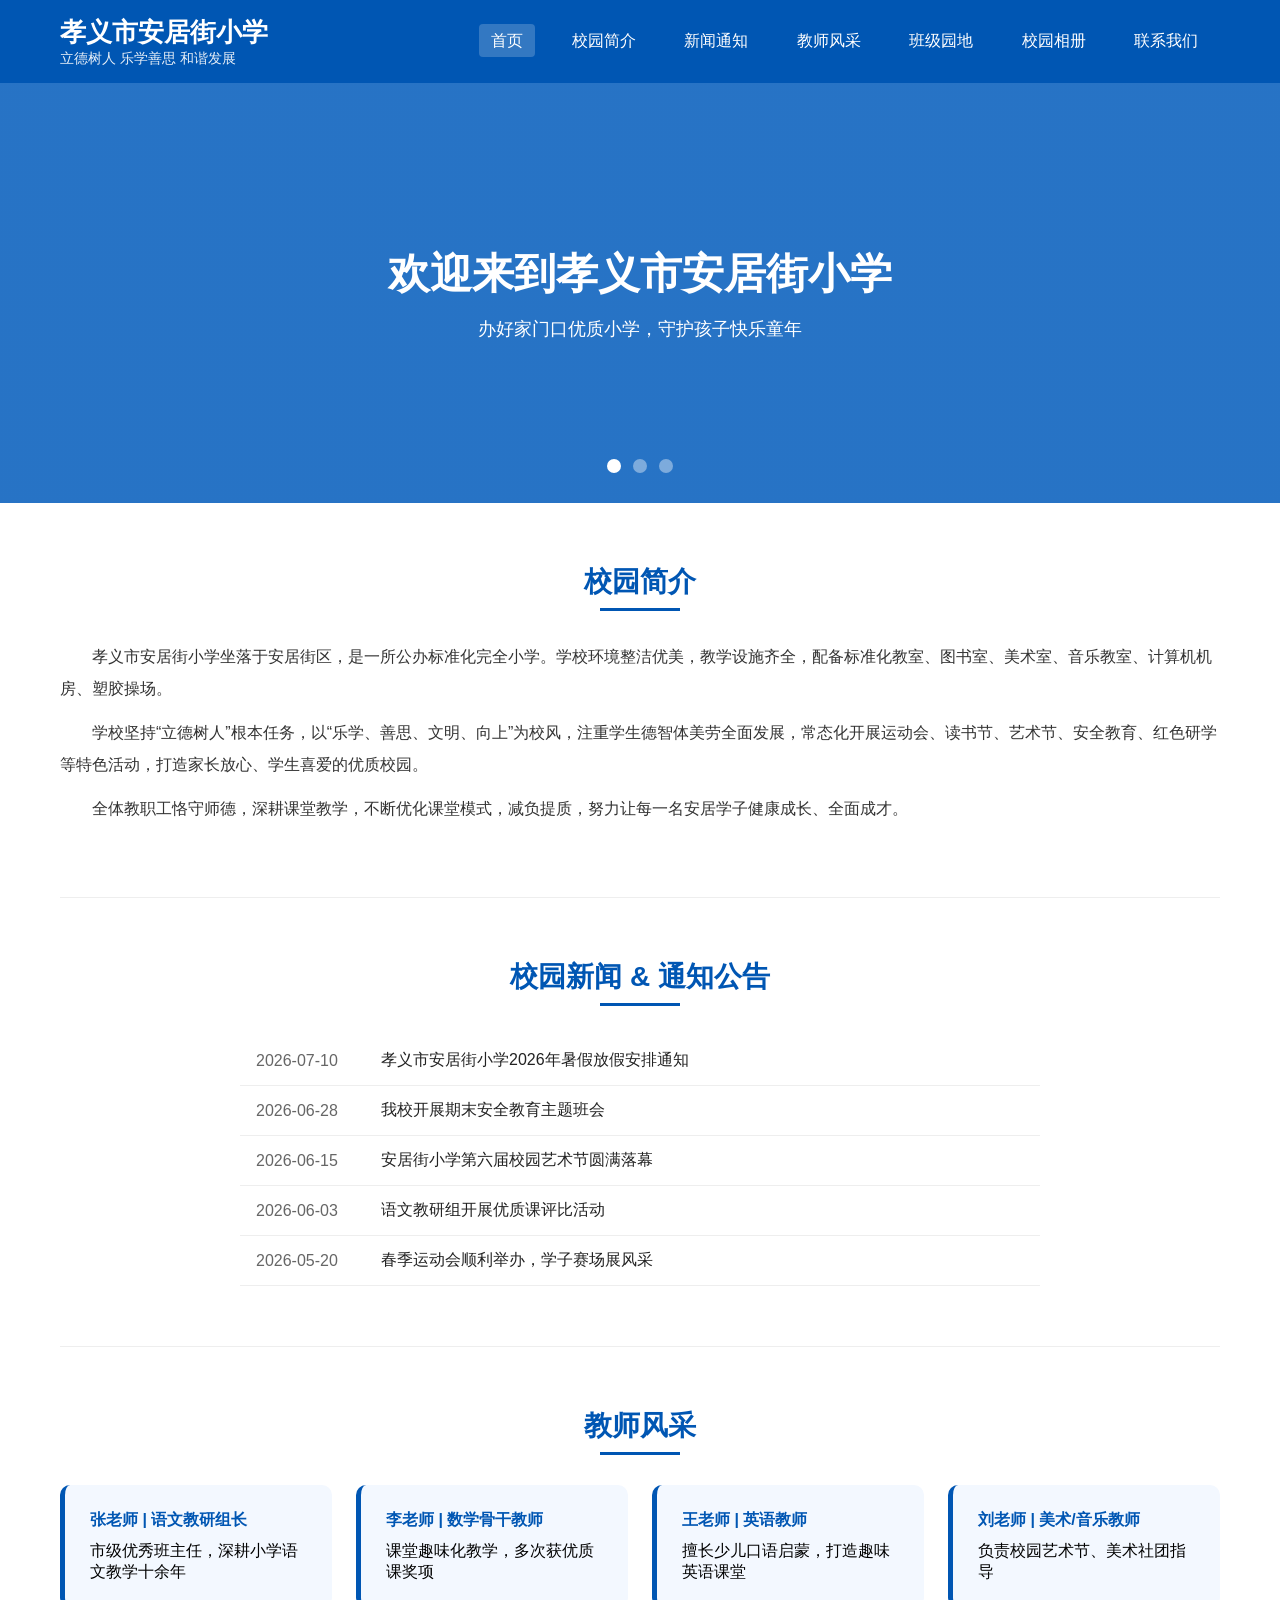
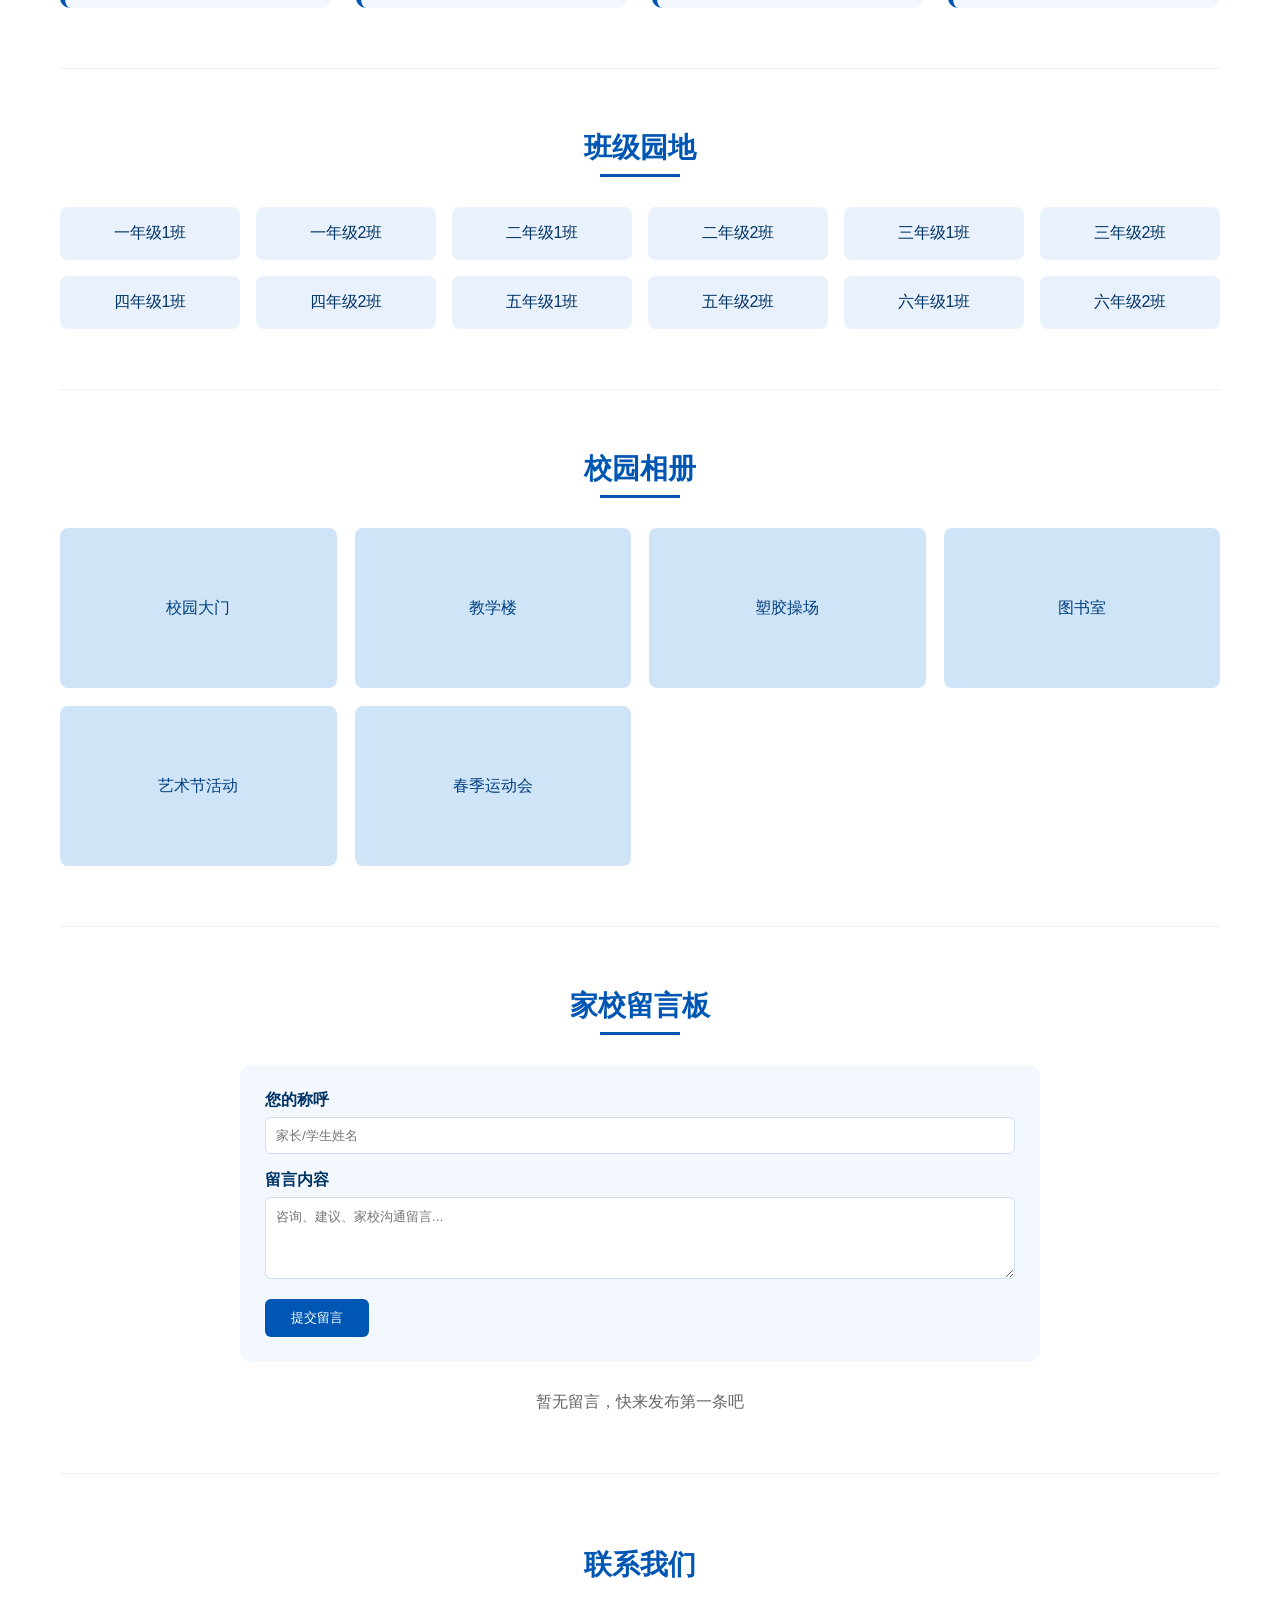
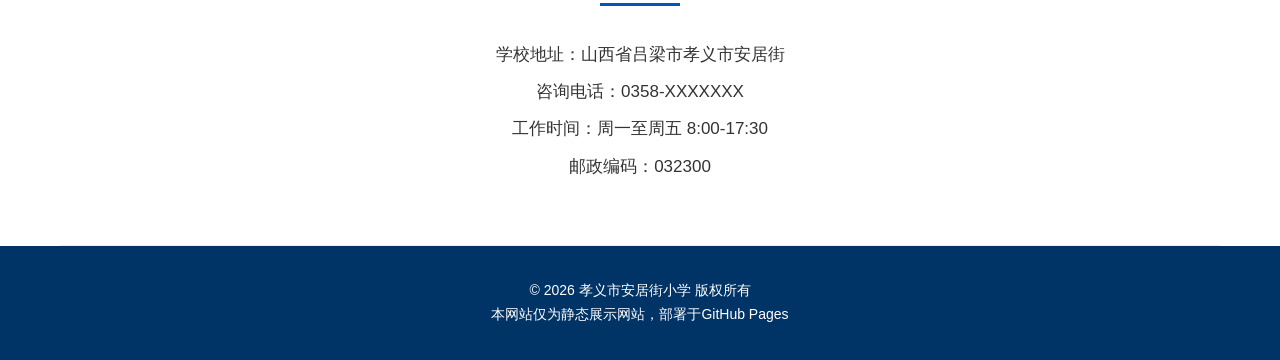
<file: index.html>
<!DOCTYPE html>
<html lang="zh-CN">
<head>
    <meta charset="UTF-8">
    <meta name="viewport" content="width=device-width, initial-scale=1.0">
    <title>孝义市安居街小学 - 官方网站</title>
    <link rel="stylesheet" href="style.css">
</head>
<body>
    <!-- 顶部导航栏 -->
    <header class="top-header">
        <div class="container">
            <div class="school-logo">
                <h1>孝义市安居街小学</h1>
                <p>立德树人 乐学善思 和谐发展</p>
            </div>
            <nav class="nav-menu">
                <a href="#home" class="active">首页</a>
                <a href="#about">校园简介</a>
                <a href="#news">新闻通知</a>
                <a href="#teacher">教师风采</a>
                <a href="#class">班级园地</a>
                <a href="#gallery">校园相册</a>
                <a href="#contact">联系我们</a>
            </nav>
        </div>
    </header>

    <!-- 轮播横幅 -->
    <section id="home" class="banner">
        <div class="banner-wrap">
            <div class="banner-item active">
                <div class="banner-text">
                    <h2>欢迎来到孝义市安居街小学</h2>
                    <p>办好家门口优质小学，守护孩子快乐童年</p>
                </div>
            </div>
            <div class="banner-item">
                <div class="banner-text">
                    <h2>多彩校园活动</h2>
                    <p>文体活动、研学实践、素质教育全面发展</p>
                </div>
            </div>
            <div class="banner-item">
                <div class="banner-text">
                    <h2>师德为先 育人为本</h2>
                    <p>优秀教师团队，用心呵护每一位学生成长</p>
                </div>
            </div>
        </div>
        <div class="banner-dot">
            <span class="dot active"></span>
            <span class="dot"></span>
            <span class="dot"></span>
        </div>
    </section>

    <div class="container">
        <!-- 校园简介 -->
        <section id="about" class="module">
            <h2 class="module-title">校园简介</h2>
            <div class="about-content">
                <div class="about-text">
                    <p>孝义市安居街小学坐落于安居街区，是一所公办标准化完全小学。学校环境整洁优美，教学设施齐全，配备标准化教室、图书室、美术室、音乐教室、计算机机房、塑胶操场。</p>
                    <p>学校坚持“立德树人”根本任务，以“乐学、善思、文明、向上”为校风，注重学生德智体美劳全面发展，常态化开展运动会、读书节、艺术节、安全教育、红色研学等特色活动，打造家长放心、学生喜爱的优质校园。</p>
                    <p>全体教职工恪守师德，深耕课堂教学，不断优化课堂模式，减负提质，努力让每一名安居学子健康成长、全面成才。</p>
                </div>
            </div>
        </section>

        <!-- 新闻通知 -->
        <section id="news" class="module">
            <h2 class="module-title">校园新闻 & 通知公告</h2>
            <div class="news-list">
                <div class="news-item">
                    <span class="date">2026-07-10</span>
                    <a href="#">孝义市安居街小学2026年暑假放假安排通知</a>
                </div>
                <div class="news-item">
                    <span class="date">2026-06-28</span>
                    <a href="#">我校开展期末安全教育主题班会</a>
                </div>
                <div class="news-item">
                    <span class="date">2026-06-15</span>
                    <a href="#">安居街小学第六届校园艺术节圆满落幕</a>
                </div>
                <div class="news-item">
                    <span class="date">2026-06-03</span>
                    <a href="#">语文教研组开展优质课评比活动</a>
                </div>
                <div class="news-item">
                    <span class="date">2026-05-20</span>
                    <a href="#">春季运动会顺利举办，学子赛场展风采</a>
                </div>
            </div>
        </section>

        <!-- 教师风采 -->
        <section id="teacher" class="module">
            <h2 class="module-title">教师风采</h2>
            <div class="teacher-box">
                <div class="teacher-card">
                    <h4>张老师 | 语文教研组长</h4>
                    <p>市级优秀班主任，深耕小学语文教学十余年</p>
                </div>
                <div class="teacher-card">
                    <h4>李老师 | 数学骨干教师</h4>
                    <p>课堂趣味化教学，多次获优质课奖项</p>
                </div>
                <div class="teacher-card">
                    <h4>王老师 | 英语教师</h4>
                    <p>擅长少儿口语启蒙，打造趣味英语课堂</p>
                </div>
                <div class="teacher-card">
                    <h4>刘老师 | 美术/音乐教师</h4>
                    <p>负责校园艺术节、美术社团指导</p>
                </div>
            </div>
        </section>

        <!-- 班级园地 -->
        <section id="class" class="module">
            <h2 class="module-title">班级园地</h2>
            <div class="class-grid">
                <div class="class-item">一年级1班</div>
                <div class="class-item">一年级2班</div>
                <div class="class-item">二年级1班</div>
                <div class="class-item">二年级2班</div>
                <div class="class-item">三年级1班</div>
                <div class="class-item">三年级2班</div>
                <div class="class-item">四年级1班</div>
                <div class="class-item">四年级2班</div>
                <div class="class-item">五年级1班</div>
                <div class="class-item">五年级2班</div>
                <div class="class-item">六年级1班</div>
                <div class="class-item">六年级2班</div>
            </div>
        </section>

        <!-- 校园相册 -->
        <section id="gallery" class="module">
            <h2 class="module-title">校园相册</h2>
            <div class="gallery-box">
                <div class="gallery-card">校园大门</div>
                <div class="gallery-card">教学楼</div>
                <div class="gallery-card">塑胶操场</div>
                <div class="gallery-card">图书室</div>
                <div class="gallery-card">艺术节活动</div>
                <div class="gallery-card">春季运动会</div>
            </div>
        </section>
<!-- 家校留言板块 -->
<section id="message" class="module">
    <h2 class="module-title">家校留言板</h2>
    <div style="max-width:800px;margin:0 auto;">
        <!-- 发布留言表单 -->
        <div style="background:#f3f8ff;padding:25px;border-radius:10px;margin-bottom:30px;">
            <div style="margin-bottom:16px;">
                <label style="display:block;margin-bottom:6px;color:#003366;font-weight:bold;">您的称呼</label>
                <input type="text" id="msgUser" placeholder="家长/学生姓名" style="width:100%;padding:10px;border:1px solid #cce0f5;border-radius:6px;">
            </div>
            <div style="margin-bottom:16px;">
                <label style="display:block;margin-bottom:6px;color:#003366;font-weight:bold;">留言内容</label>
                <textarea id="msgText" rows="4" placeholder="咨询、建议、家校沟通留言..." style="width:100%;padding:10px;border:1px solid #cce0f5;border-radius:6px;"></textarea>
            </div>
            <button id="sendMsg" style="padding:10px 26px;background:#0056b3;color:#fff;border:none;border-radius:6px;cursor:pointer;">提交留言</button>
        </div>

        <!-- 留言展示区域 -->
        <div id="msgList"></div>
    </div>
</section>
        <!-- 联系我们 -->
        <section id="contact" class="module contact-box">
            <h2 class="module-title">联系我们</h2>
            <p>学校地址：山西省吕梁市孝义市安居街</p>
            <p>咨询电话：0358-XXXXXXX</p>
            <p>工作时间：周一至周五 8:00-17:30</p>
            <p>邮政编码：032300</p>
        </section>
    </div>

    <!-- 底部页脚 -->
    <footer>
        <div class="container">
            <p>© 2026 孝义市安居街小学 版权所有</p>
            <p>本网站仅为静态展示网站，部署于GitHub Pages</p>
        </div>
    </footer>

    <script src="script.js"></script>
</body>
</html>
</file>
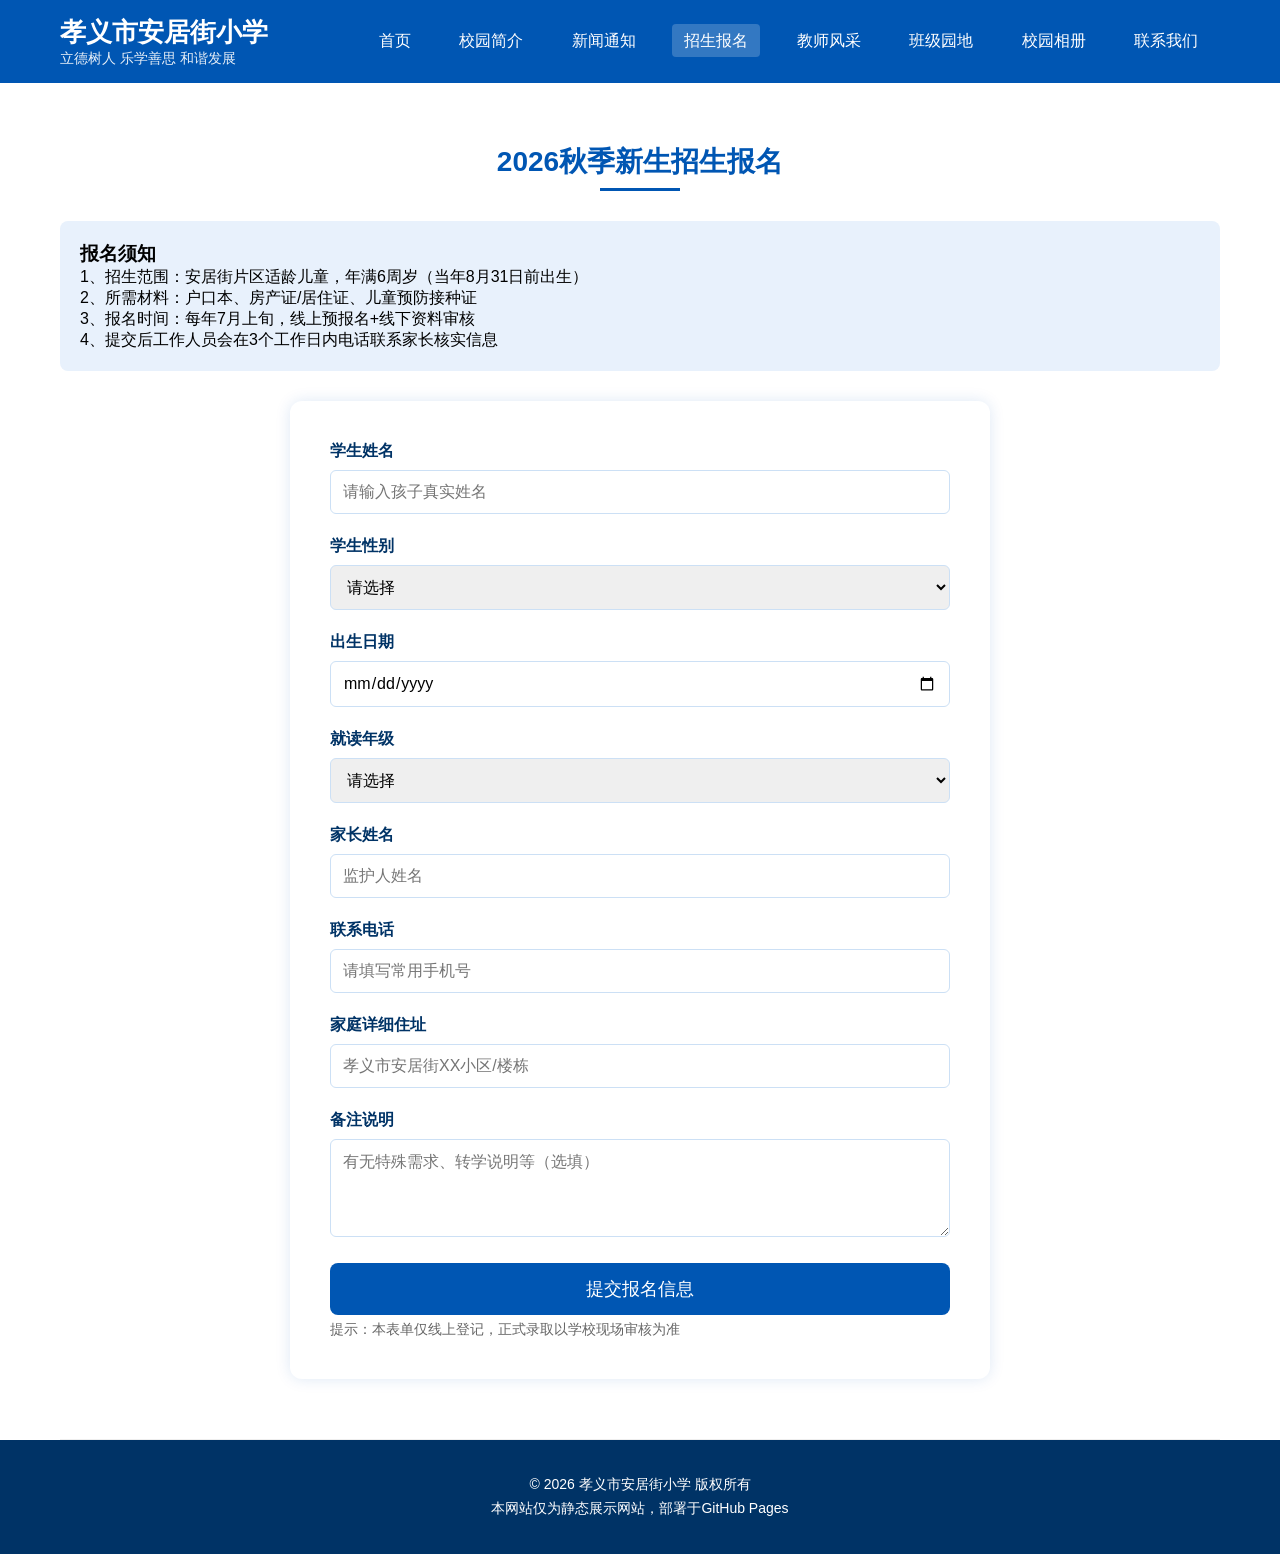
<file: enroll.html>
<!DOCTYPE html>
<html lang="zh-CN">
<head>
    <meta charset="UTF-8">
    <meta name="viewport" content="width=device-width, initial-scale=1.0">
    <title>孝义市安居街小学 - 招生报名</title>
    <link rel="stylesheet" href="style.css">
    <style>
        .form-box{
            max-width:700px;
            margin:0 auto;
            background:#fff;
            padding:40px;
            border-radius:12px;
            box-shadow:0 0 15px #0056b322;
        }
        .form-item{
            margin-bottom:22px;
        }
        .form-item label{
            display:block;
            margin-bottom:8px;
            font-weight:bold;
            color:#003366;
        }
        .form-item input,.form-item select,.form-item textarea{
            width:100%;
            padding:12px;
            border:1px solid #cce0f5;
            border-radius:6px;
            font-size:16px;
        }
        .form-item input:focus,.form-item select:focus,.form-item textarea:focus{
            outline:none;
            border-color:#0056b3;
        }
        .submit-btn{
            width:100%;
            padding:14px;
            background:#0056b3;
            color:#fff;
            border:none;
            font-size:18px;
            border-radius:8px;
            cursor:pointer;
        }
        .submit-btn:hover{
            background:#004080;
        }
        .tip-text{
            color:#666;
            font-size:14px;
            margin-top:6px;
        }
        .notice{
            background:#e8f1fc;
            padding:20px;
            border-radius:8px;
            margin-bottom:30px;
        }
    </style>
</head>
<body>
    <!-- 顶部导航 和首页完全一致 -->
    <header class="top-header">
        <div class="container">
            <div class="school-logo">
                <h1>孝义市安居街小学</h1>
                <p>立德树人 乐学善思 和谐发展</p>
            </div>
            <nav class="nav-menu">
                <a href="index.html">首页</a>
                <a href="index.html#about">校园简介</a>
                <a href="index.html#news">新闻通知</a>
                <a href="enroll.html" class="active">招生报名</a>
                <a href="index.html#teacher">教师风采</a>
                <a href="index.html#class">班级园地</a>
                <a href="index.html#gallery">校园相册</a>
                <a href="index.html#contact">联系我们</a>
            </nav>
        </div>
    </header>

    <div class="container">
        <section class="module">
            <h2 class="module-title">2026秋季新生招生报名</h2>
            <div class="notice">
                <h3>报名须知</h3>
                <p>1、招生范围：安居街片区适龄儿童，年满6周岁（当年8月31日前出生）</p>
                <p>2、所需材料：户口本、房产证/居住证、儿童预防接种证</p>
                <p>3、报名时间：每年7月上旬，线上预报名+线下资料审核</p>
                <p>4、提交后工作人员会在3个工作日内电话联系家长核实信息</p>
            </div>
            <div class="form-box">
                <form id="enrollForm">
                    <div class="form-item">
                        <label>学生姓名</label>
                        <input type="text" required placeholder="请输入孩子真实姓名" id="stuName">
                    </div>
                    <div class="form-item">
                        <label>学生性别</label>
                        <select id="stuSex" required>
                            <option value="">请选择</option>
                            <option value="男">男</option>
                            <option value="女">女</option>
                        </select>
                    </div>
                    <div class="form-item">
                        <label>出生日期</label>
                        <input type="date" id="stuBirth" required>
                    </div>
                    <div class="form-item">
                        <label>就读年级</label>
                        <select id="grade" required>
                            <option value="">请选择</option>
                            <option value="一年级">一年级新生</option>
                            <option value="转学生">插班转学生</option>
                        </select>
                    </div>
                    <div class="form-item">
                        <label>家长姓名</label>
                        <input type="text" required placeholder="监护人姓名" id="parentName">
                    </div>
                    <div class="form-item">
                        <label>联系电话</label>
                        <input type="tel" required placeholder="请填写常用手机号" id="phone">
                    </div>
                    <div class="form-item">
                        <label>家庭详细住址</label>
                        <input type="text" required placeholder="孝义市安居街XX小区/楼栋" id="address">
                    </div>
                    <div class="form-item">
                        <label>备注说明</label>
                        <textarea rows="4" placeholder="有无特殊需求、转学说明等（选填）" id="remark"></textarea>
                    </div>
                    <button type="submit" class="submit-btn">提交报名信息</button>
                    <p class="tip-text">提示：本表单仅线上登记，正式录取以学校现场审核为准</p>
                </form>
            </div>
        </section>
    </div>

    <footer>
        <div class="container">
            <p>© 2026 孝义市安居街小学 版权所有</p>
            <p>本网站仅为静态展示网站，部署于GitHub Pages</p>
        </div>
    </footer>

    <script>
        // 本地存储报名信息（仅保存在当前浏览器）
        const form = document.getElementById('enrollForm');
        form.onsubmit = function(e){
            e.preventDefault();
            const data = {
                stuName:document.getElementById('stuName').value,
                stuSex:document.getElementById('stuSex').value,
                stuBirth:document.getElementById('stuBirth').value,
                grade:document.getElementById('grade').value,
                parentName:document.getElementById('parentName').value,
                phone:document.getElementById('phone').value,
                address:document.getElementById('address').value,
                remark:document.getElementById('remark').value,
                time:new Date().toLocaleString()
            }
            let list = JSON.parse(localStorage.getItem('enrollList')) || [];
            list.push(data);
            localStorage.setItem('enrollList',JSON.stringify(list));
            alert("报名信息提交成功！我们会尽快与您联系");
            form.reset();
        }
    </script>
</body>
</html>
</file>
<file: style.css>
* {
    margin: 0;
    padding: 0;
    box-sizing: border-box;
    font-family: "Microsoft YaHei", SimHei, sans-serif;
}
a {
    text-decoration: none;
    color: #222;
}
.container {
    max-width: 1200px;
    margin: 0 auto;
    padding: 0 20px;
}
.module {
    padding: 60px 0;
    border-bottom: 1px solid #eee;
}
.module-title {
    text-align: center;
    font-size: 28px;
    color: #0056b3;
    margin-bottom: 40px;
    position: relative;
}
.module-title::after {
    content: "";
    width: 80px;
    height: 3px;
    background: #0056b3;
    position: absolute;
    left: 50%;
    transform: translateX(-50%);
    bottom: -10px;
}

/* 顶部头部 */
.top-header {
    background: #0056b3;
    color: #fff;
    padding: 15px 0;
    position: sticky;
    top: 0;
    z-index: 999;
}
.top-header .container {
    display: flex;
    justify-content: space-between;
    align-items: center;
    flex-wrap: wrap;
    gap: 20px;
}
.school-logo h1 {
    font-size: 26px;
}
.school-logo p {
    opacity: 0.9;
    font-size: 14px;
}
.nav-menu a {
    color: #fff;
    margin: 0 10px;
    padding: 8px 12px;
    border-radius: 4px;
    transition: 0.3s;
}
.nav-menu a.active, .nav-menu a:hover {
    background: #ffffff33;
}

/* 轮播横幅 */
.banner {
    height: 420px;
    background: #cce0f5;
    position: relative;
    overflow: hidden;
}
.banner-wrap {
    height: 100%;
}
.banner-item {
    width: 100%;
    height: 100%;
    display: none;
    align-items: center;
    justify-content: center;
    text-align: center;
    background: linear-gradient(rgba(0,86,179,0.7),rgba(0,86,179,0.7)),#82b8f0;
    color: white;
}
.banner-item.active {
    display: flex;
}
.banner-text h2 {
    font-size: 42px;
    margin-bottom: 15px;
}
.banner-text p {
    font-size: 18px;
}
.banner-dot {
    position: absolute;
    bottom: 30px;
    left: 50%;
    transform: translateX(-50%);
    display: flex;
    gap: 12px;
}
.dot {
    width: 14px;
    height: 14px;
    border-radius: 50%;
    background: #ffffff66;
    cursor: pointer;
}
.dot.active {
    background: #fff;
}

/* 校园简介 */
.about-text p {
    line-height: 2;
    font-size: 16px;
    color: #333;
    margin-bottom: 12px;
    text-indent: 2em;
}

/* 新闻列表 */
.news-list {
    max-width: 800px;
    margin: 0 auto;
}
.news-item {
    display: flex;
    padding: 14px 16px;
    border-bottom: 1px solid #eee;
    gap: 15px;
    align-items: center;
    transition: 0.2s;
}
.news-item:hover {
    background: #f3f8ff;
}
.date {
    color: #666;
    min-width: 110px;
}
.news-item a:hover {
    color: #0056b3;
}

/* 教师风采卡片 */
.teacher-box {
    display: grid;
    grid-template-columns: repeat(auto-fit, minmax(240px,1fr));
    gap: 24px;
}
.teacher-card {
    padding: 25px;
    background: #f3f8ff;
    border-radius: 10px;
    border-left: 5px solid #0056b3;
}
.teacher-card h4 {
    color: #0056b3;
    margin-bottom: 10px;
}

/* 班级网格 */
.class-grid {
    display: grid;
    grid-template-columns: repeat(auto-fill, minmax(160px,1fr));
    gap: 16px;
}
.class-item {
    padding: 16px;
    background: #e8f1fc;
    text-align: center;
    border-radius: 8px;
    color: #003366;
}

/* 相册 */
.gallery-box {
    display: grid;
    grid-template-columns: repeat(auto-fill, minmax(220px,1fr));
    gap: 18px;
}
.gallery-card {
    height: 160px;
    background: #d0e4f7;
    display: flex;
    align-items: center;
    justify-content: center;
    border-radius: 8px;
    color: #004080;
}

/* 联系我们 */
.contact-box {
    text-align: center;
    line-height: 2.2;
    font-size: 17px;
    color: #333;
}

/* 页脚 */
footer {
    background: #003366;
    color: #fff;
    text-align: center;
    padding: 30px 0;
}
footer p {
    margin: 6px 0;
    font-size: 14px;
}

/* 移动端适配 */
@media(max-width:768px){
    .nav-menu {
        display: flex;
        flex-wrap: wrap;
        justify-content: center;
        gap: 6px;
    }
    .banner {
        height: 300px;
    }
    .banner-text h2 {
        font-size: 28px;
    }
}
</file>
